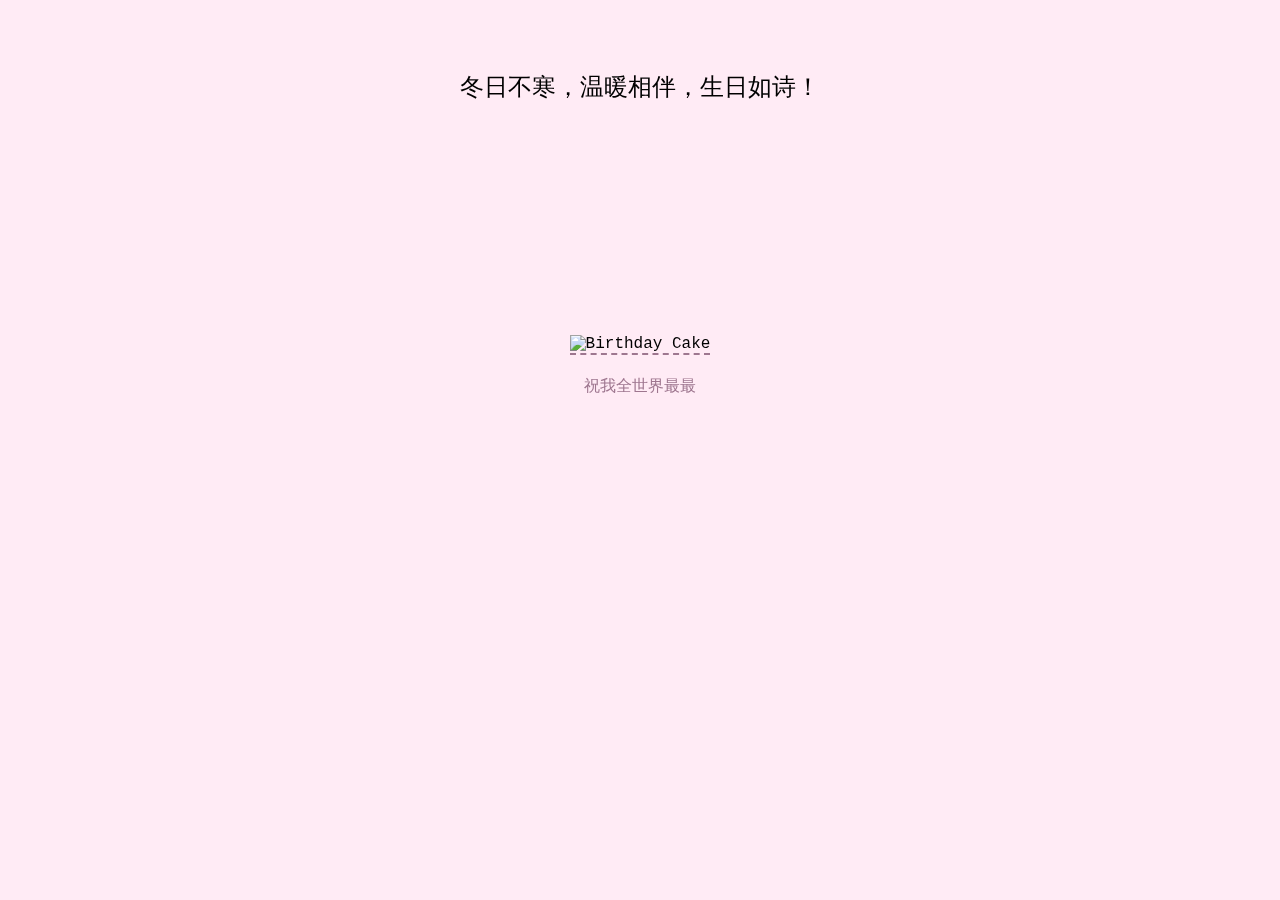
<file: index.html>
<audio src="../music/2.mp3" autoplay="autoplay" loop="loop"></audio>
<!doctype html>
<html lang="zh">

<head>
    <meta charset="UTF-8">
    <meta http-equiv="X-UA-Compatible" content="IE=edge,chrome=1">
    <meta name="viewport" content="width=device-width, initial-scale=1.0">
    <title>Happy Birthday</title>
    <link rel="stylesheet" type="text/css" href="css/styles.css">
</head>

<style>
    .iframepage {
        -webkit-overflow-scrolling: touch;
        overflow-x: scroll;
        overflow-y: hidden;
    }

    ::-webkit-scrollbar {
        width: 0px;
    }

    /*局部滚动的dom节点*/
    .scroll-el {
        overflow: auto;
    }
</style>

<body>

    <iframe src="./html/login.html" id="iframepage" scrolling="no" onload="changeFrameHeight()" frameborder="0"
        style="width:100%" marginwidth="0" marginheight="0"></iframe>
    <script src="js/jquery-2.1.1.min.js" type="text/javascript"></script>
    <script src="js/jquery-1.8.4.min.js" type="text/javascript"></script>

</body>

</html>
</file>
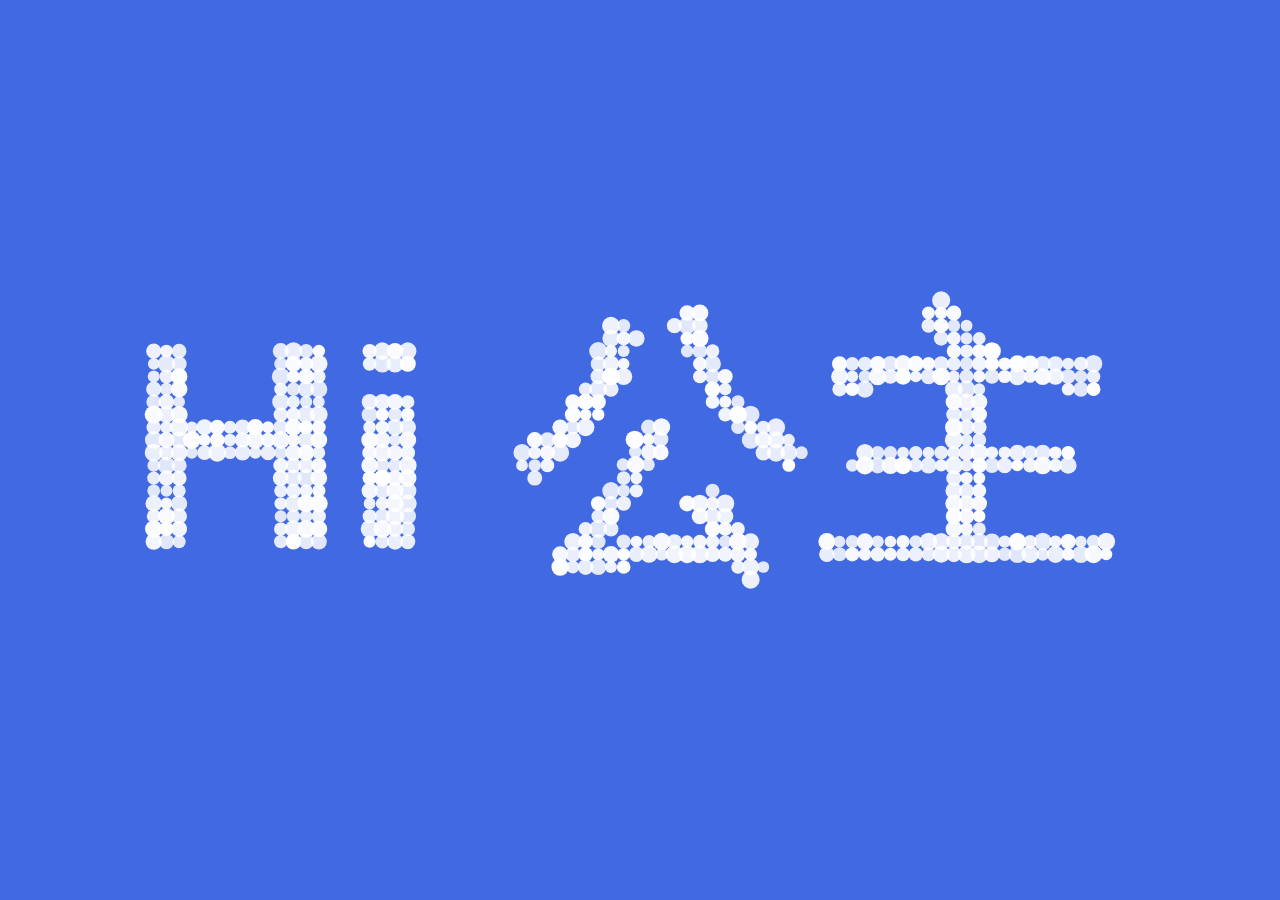
<file: html/index1.html>
<!DOCTYPE html>
<html>

<head>

  <meta charset="UTF-8">

  <title>祝我全世界最最最好看的姐姐生日快乐</title>

  <link rel="stylesheet" href="../css/normalizel.css">

  <link rel="stylesheet" href="../css/stylel.css" media="screen" type="text/css" />

</head>

<body>
<canvas class="canvas"></canvas>

<div class="help">?</div> 

<div class="ui">
  <input class="ui-input" type="text" />
  <span class="ui-return">↵</span>
</div>

<div class="overlay">
  <div class="tabs">
    <div class="tabs-labels"><span class="tabs-label">M</span><span class="tabs-label">E</span><span class="tabs-label">X</span></div>

    <div class="tabs-panels">
      <ul class="tabs-panel commands">
        <li class="commands-item"><span class="commands-item-title">Text</span><span class="commands-item-info" data-demo="Hello :)">Type anything</span><span class="commands-item-action">Demo</span></li>
        <li class="commands-item"><span class="commands-item-title">Countdown</span><span class="commands-item-info" data-demo="#countdown 10">#countdown<span class="commands-item-mode">number</span></span><span class="commands-item-action">Demo</span></li>
        <li class="commands-item"><span class="commands-item-title">Time</span><span class="commands-item-info" data-demo="#time">#time</span><span class="commands-item-action">Demo</span></li>
        <li class="commands-item"><span class="commands-item-title">Rectangle</span><span class="commands-item-info" data-demo="#rectangle 30x15">#rectangle<span class="commands-item-mode">width x height</span></span><span class="commands-item-action">Demo</span></li>
        <li class="commands-item"><span class="commands-item-title">Circle</span><span class="commands-item-info" data-demo="#circle 25">#circle<span class="commands-item-mode">diameter</span></span><span class="commands-item-action">Demo</span></li>

        <li class="commands-item commands-item--gap"><span class="commands-item-title">Animate</span><span class="commands-item-info" data-demo="The time is|#time|#countdown 3|#icon thumbs-up"><span class="commands-item-mode">command1</span>&nbsp;|<span class="commands-item-mode">command2</span></span><span class="commands-item-action">Demo</span></li>
      </ul>
    </div>
  </div>
</div>

  <script src="../js/indexl.js"></script>
  <audio src="../music/1.mp3" autoplay="autoplay">
</body>

</html>
</file>
<file: css/styles.css>
* {
  box-sizing: border-box;
  margin: 0;
  padding: 0;
  font-weight: 300;
}
body {
  font-family:"Microsoft YaHei";
  color: white;
  font-weight: 300;
}
body ::-webkit-input-placeholder {
  /* WebKit browsers */
  font-family:"Microsoft YaHei";
  color: white;
  font-weight: 300;
}
body :-moz-placeholder {
  /* Mozilla Firefox 4 to 18 */
  font-family:"Microsoft YaHei";
  color: white;
  opacity: 1;
  font-weight: 300;
}
body ::-moz-placeholder {
  /* Mozilla Firefox 19+ */
  font-family:"Microsoft YaHei";
  color: white;
  opacity: 1;
  font-weight: 300;
}
body :-ms-input-placeholder {
  /* Internet Explorer 10+ */
  font-family:"Microsoft YaHei";
  color: white;
  font-weight: 300;
}
.wrapper {
  background: #4169E1;
  background: -webkit-linear-gradient(top left, #4169E1 0%, #4169E1 100%);
  background: linear-gradient(to bottom right, #4169E1 0%, #4169E1 100%);
  background-color:rgba(255,255,255,0.9);
  position: absolute;
  top:0;
  left: 0;
  width: 100%;
  height: 100%;
  overflow: hidden;

}

.wrapper.form-success .container h1 {
  -webkit-transform: translateY(85px);
      -ms-transform: translateY(85px);
          transform: translateY(85px);
}
.container {
  max-width: 600px;
  margin: 0 auto;
  margin-top: 7%;
  padding: 80px 0;
  height: 400px;
  text-align: center;
}
.container h1 {
  font-size: 40px;
  -webkit-transition-duration: 1s;
          transition-duration: 1s;
  -webkit-transition-timing-function: ease-in-put;
          transition-timing-function: ease-in-put;
  font-weight: 200;
}
form {
  padding: 20px 0;
  position: relative;
  z-index: 2;
}
form input {
  -webkit-appearance: none;
     -moz-appearance: none;
          appearance: none;
  outline: 0;
  border: 1px solid rgba(255, 255, 255, 0.4);
  background-color: rgba(255, 255, 255, 0.2);
  width: 250px;
  border-radius: 3px;
  padding: 10px 15px;
  margin: 0 auto 10px auto;
  display: block;
  text-align: center;
  font-family: "Microsoft YaHei";
  font-size: 18px;
  color: white;
  -webkit-transition-duration: 0.25s;
          transition-duration: 0.25s;
  font-weight: 300;
}
form input:hover {
  background-color: rgba(255, 255, 255, 0.4);
}
form input:focus {
  background-color: white;
  width: 300px;
  color: #79A8AE;
}
form button {
  -webkit-appearance: none;
     -moz-appearance: none;
          appearance: none;
  outline: 0;
  background-color: white;
  font-family: "Microsoft YaHei";
  border: 0;
  padding: 10px 15px;
  color: #79A8AE;
  border-radius: 3px;
  width: 250px;
  cursor: pointer;
  font-size: 18px;
  -webkit-transition-duration: 0.25s;
          transition-duration: 0.25s;
}
form button:hover {
  background-color: #f5f7f9;
}
.bg-bubbles {
  position: absolute;
  top: 0;
  left: 0;
  width: 100%;
  height: 100%;
  z-index: 1;
}
.bg-bubbles li {
  position: absolute;
  list-style: none;
  display: block;
  width: 40px;
  height: 40px;
  background-color: rgba(255, 255, 255, 0.15);
  bottom: -160px;
  -webkit-animation: square 30s infinite;
  animation: square 30s infinite;
  -webkit-transition-timing-function: linear;
  transition-timing-function: linear;
}
.bg-bubbles li:nth-child(1) {
  left: 10%;
}
.bg-bubbles li:nth-child(2) {
  left: 20%;
  width: 80px;
  height: 80px;
  -webkit-animation-delay: 2s;
          animation-delay: 2s;
  -webkit-animation-duration: 17s;
          animation-duration: 17s;
}
.bg-bubbles li:nth-child(3) {
  left: 25%;
  -webkit-animation-delay: 4s;
          animation-delay: 4s;
}
.bg-bubbles li:nth-child(4) {
  left: 40%;
  width: 60px;
  height: 60px;
  -webkit-animation-duration: 22s;
          animation-duration: 22s;
  background-color: rgba(255, 255, 255, 0.25);
}
.bg-bubbles li:nth-child(5) {
  left: 70%;
}
.bg-bubbles li:nth-child(6) {
  left: 80%;
  width: 120px;
  height: 120px;
  -webkit-animation-delay: 3s;
          animation-delay: 3s;
  background-color: rgba(255, 255, 255, 0.2);
}
.bg-bubbles li:nth-child(7) {
  left: 32%;
  width: 160px;
  height: 160px;
  -webkit-animation-delay: 7s;
          animation-delay: 7s;
}
.bg-bubbles li:nth-child(8) {
  left: 55%;
  width: 20px;
  height: 20px;
  -webkit-animation-delay: 15s;
          animation-delay: 15s;
  -webkit-animation-duration: 40s;
          animation-duration: 40s;
}
.bg-bubbles li:nth-child(9) {
  left: 25%;
  width: 10px;
  height: 10px;
  -webkit-animation-delay: 2s;
          animation-delay: 2s;
  -webkit-animation-duration: 40s;
          animation-duration: 40s;
  background-color: rgba(255, 255, 255, 0.3);
}
.bg-bubbles li:nth-child(10) {
  left: 90%;
  width: 160px;
  height: 160px;
  -webkit-animation-delay: 11s;
          animation-delay: 11s;
}
@-webkit-keyframes square {
  0% {
    -webkit-transform: translateY(0);
            transform: translateY(0);
  }
  100% {
    -webkit-transform: translateY(-900px) rotate(600deg);
            transform: translateY(-900px) rotate(600deg);
  }
}
@keyframes square {
  0% {
    -webkit-transform: translateY(0);
            transform: translateY(0);
  }
  100% {
    -webkit-transform: translateY(-900px) rotate(600deg);
            transform: translateY(-900px) rotate(600deg);
  }
}
</file>
<file: css/stylel.css>
body {
  font-family: "Avenir", "Helvetica Neue", Helvetica, Arial, sans-serif;
  background: #79a8ae;
  color: #666;
  font-size: 16px;
  line-height: 1.5em;
}

h1 {
  color: #111;
  margin: 0 0 12px 0;
  font-size: 24px;
  line-height: 1.5em;
}

p {
  margin: 0 0 10x 0;
}

a {
  color: #888;
  text-decoration: none;
  border-bottom: 1px solid #ccc;
}

a:hover {
  border-bottom-color: #888;
}

body,
.overlay {
  -webkit-perspective: 1000;
  -webkit-perspective-origin-y: 25%;
}

.body--ready {
  /* Ideas
  background: -webkit-linear-gradient(top, #e2b986 -10%, #241c35 140%);
  background: -webkit-linear-gradient(top, #c97369 -40%, #241c35 130%);
  background: -webkit-linear-gradient(top, #fac4c4 -10%, #606386 140%);
  background: -webkit-linear-gradient(top, #519ab0 0%, #414A6D 110%);
  background: -webkit-linear-gradient(top, rgb(129, 0, 170) 0%, rgb(43, 4, 114) 110%);
  background: -webkit-linear-gradient(top, rgb(163, 235, 189) 0%, rgb(16, 93, 145) 110%);
  background: -webkit-linear-gradient(top, rgb(165, 103, 189) 0%, rgb(75, 233, 214) 120%);
  */

  background: -webkit-linear-gradient(top, #4169E1 0%, #4169E1 120%);
  background: -moz-linear-gradient(top, #4169E1 0%, #4169E1 120%);
  background: -o-linear-gradient(top, #4169E1 0%, #4169E1 120%);
  background: -ms-linear-gradient(top, #4169E1 0%, #4169E1 120%);
  background: linear-gradient(top, #4169E1 0%, #4169E1 120%);
}

.body--ready .overlay {
  -webkit-transition: -webkit-transform 0.7s cubic-bezier(0.694, 0.0482, 0.335, 1),
                      opacity 0.7s cubic-bezier(0.694, 0.0482, 0.335, 1);
  -moz-transition: -moz-transform 0.7s cubic-bezier(0.694, 0.0482, 0.335, 1),
                      opacity 0.7s cubic-bezier(0.694, 0.0482, 0.335, 1);
  -ms-transition: -ms-transform 0.7s cubic-bezier(0.694, 0.0482, 0.335, 1),
                      opacity 0.7s cubic-bezier(0.694, 0.0482, 0.335, 1);
  -o-transition: -o-transform 0.7s cubic-bezier(0.694, 0.0482, 0.335, 1),
                      opacity 0.7s cubic-bezier(0.694, 0.0482, 0.335, 1);
  transition: transform 0.7s cubic-bezier(0.694, 0.0482, 0.335, 1),
                      opacity 0.7s cubic-bezier(0.694, 0.0482, 0.335, 1);
}


.ui {
  position: absolute;
  left: 50%;
  bottom: 5%;
  width: 300px;
  margin-left: -150px;
}

.ui-input {
  display: none;
  width: 100%;
  height: 50px;
  background: none;
  font-size: 24px;
  font-weight: bold;
  color: #fff;
  text-align: center;
  border: none;
  border-bottom: 2px solid white;
}

.ui-input:focus {
  outline: none;
  border: none;
  border-bottom: 2px solid white;
}

.ui-return {
  display: none;
  position: absolute;
  top: 20px;
  right: 0;
  padding: 3px 2px 0 2px;
  font-size: 10px;
  line-height: 10px;
  color: #fff;
  border: 1px solid #fff;
}

.ui--enter .ui-return {
  display: block;
}

.ui--wide {
  width: 76%;
  margin-left: 12%;
  left: 0;
}

.ui--wide .ui-return {
  right: -20px;
}

.help {
  display: none;
  position: absolute;
  top: 40px;
  right: 40px;
  width: 25px;
  height: 25px;
  text-align: center;
  font-size: 13px;
  line-height: 27px;
  font-weight: bold;
  cursor: pointer;
  background: #fff;
  color: #79a8ae;
  opacity: .9;

  -webkit-transition: opacity 0.1s cubic-bezier(0.694, 0.0482, 0.335, 1);
  -moz-transition: opacity 0.1s cubic-bezier(0.694, 0.0482, 0.335, 1);
  -ms-transition: opacity 0.1s cubic-bezier(0.694, 0.0482, 0.335, 1);
  -o-transition: opacity 0.1s cubic-bezier(0.694, 0.0482, 0.335, 1);
  transition: opacity 0.1s cubic-bezier(0.694, 0.0482, 0.335, 1);
}

.help:hover {
  opacity: 1;
}

.overlay {
  position: absolute;
  top: 50%;
  left: 50%;
  width: 550px;
  height: 490px;
  margin: -260px 0 0 -275px;
  opacity: 0;

  -webkit-transform: rotateY(90deg);
  -moz-transform: rotateY(90deg);
  -ms-transform: rotateY(90deg);
  -o-transform: rotateY(90deg);
  transform: rotateY(90deg);
}

.overlay--visible {
  opacity: 1;

  -webkit-transform: rotateY(0);
  -moz-transform: rotateY(0);
  -ms-transform: rotateY(0);
  -o-transform: rotateY(0);
  transform: rotateY(0);
}

.ui-share,
.ui-details {
  opacity: .9;
  background: #fff;
  z-index: 2;
}

.ui-details-content,
.ui-share-content {
  padding: 100px 50px;
}

.commands {
  margin: 0;
  padding: 0;
  list-style: none;
  cursor: pointer;
}

.commands-item {
  font-size: 12px;
  line-height: 22px;
  font-weight: bold;
  text-transform: uppercase;
  letter-spacing: 1px;
  padding: 20px;
  background: #fff;
  margin-top: 1px;
  color: #333;
  opacity: .9;

  -webkit-transition: -webkit-transform 0.7s cubic-bezier(0.694, 0.0482, 0.335, 1),
                      opacity 0.1s cubic-bezier(0.694, 0.0482, 0.335, 1);
  -moz-transition: -moz-transform 0.1s cubic-bezier(0.694, 0.0482, 0.335, 1),
                      opacity 0.1s cubic-bezier(0.694, 0.0482, 0.335, 1);
  -ms-transition: -ms-transform 0.1s cubic-bezier(0.694, 0.0482, 0.335, 1),
                      opacity 0.1s cubic-bezier(0.694, 0.0482, 0.335, 1);
  -o-transition: -o-transform 0.1s cubic-bezier(0.694, 0.0482, 0.335, 1),
                      opacity 0.1s cubic-bezier(0.694, 0.0482, 0.335, 1);
  transition: transform 0.1s cubic-bezier(0.694, 0.0482, 0.335, 1),
                      opacity 0.1s cubic-bezier(0.694, 0.0482, 0.335, 1);
}

.commands-item--gap {
  margin-top: 9px;
}

.commands-item:hover {
  opacity: 1;
}

.commands-item:hover .commands-item-action {
  background: #333;
}

.commands-item a {
  display: inline-block;
}

.commands-item-mode {
  display: inline-block;
  margin-left: 3px;
  font-style: italic;
  color: #ccc;
}

.commands-item-title {
  display: inline-block;
  width: 150px;
}

.commands-item-info {
  display: inline-block;
  width: 300px;
  font-size: 14px;
  text-transform: none;
  letter-spacing: 0;
  font-weight: normal;
  color: #aaa;
}

.commands-item-action {
  display: inline-block;
  float: right;
  margin-top: 3px;
  text-transform: uppercase;
  font-size: 10px;
  line-height: 10px;
  color: #fff;
  background: #90c9d1;
  padding: 5px 10px 4px 10px;
  border-radius: 3px;
}

.commands-item:first-child {
  margin-top: 0;
}

.twitter-share {
  position: absolute;
  top: 4px;
  right: 20px;
}


.tabs-labels {
  margin-bottom: 9px;
}

.tabs-label {
  display: inline-block;
  background: #fff;
  padding: 10px 20px;
  font-size: 12px;
  line-height: 22px;
  font-weight: bold;
  text-transform: uppercase;
  letter-spacing: 1px;
  color: #333;
  opacity: .5;
  cursor: pointer;
  margin-right: 2px;

  -webkit-transition: opacity 0.1s cubic-bezier(0.694, 0.0482, 0.335, 1);
  -moz-transition: opacity 0.1s cubic-bezier(0.694, 0.0482, 0.335, 1);
  -ms-transition: opacity 0.1s cubic-bezier(0.694, 0.0482, 0.335, 1);
  -o-transition: opacity 0.1s cubic-bezier(0.694, 0.0482, 0.335, 1);
  transition: opacity 0.1s cubic-bezier(0.694, 0.0482, 0.335, 1);
}

.tabs-label:hover {
  opacity: .9;
}

.tabs-label--active {
  opacity: .9;
}

.tabs-panel {
  display: none;
}

.tabs-panel--active {
  display: block;
}

.tab-panel {
  position: absolute;
  top: 0;
  left: 0;
  width: 100%;
}

.touch .ui-input {
  display: none;
}
</file>
<file: css/normalizel.css>
html{font-family:sans-serif;-ms-text-size-adjust:100%;-webkit-text-size-adjust:100%}body{margin:0}article,aside,details,figcaption,figure,footer,header,hgroup,main,nav,section,summary{display:block}audio,canvas,progress,video{display:inline-block;vertical-align:baseline}audio:not([controls]){display:none;height:0}[hidden],template{display:none}a{background:transparent}a:active,a:hover{outline:0}abbr[title]{border-bottom:1px dotted}b,strong{font-weight:bold}dfn{font-style:italic}h1{font-size:2em;margin:0.67em 0}mark{background:#ff0;color:#000}small{font-size:80%}sub,sup{font-size:75%;line-height:0;position:relative;vertical-align:baseline}sup{top:-0.5em}sub{bottom:-0.25em}img{border:0}svg:not(:root){overflow:hidden}figure{margin:1em 40px}hr{-moz-box-sizing:content-box;box-sizing:content-box;height:0}pre{overflow:auto}code,kbd,pre,samp{font-family:monospace, monospace;font-size:1em}button,input,optgroup,select,textarea{color:inherit;font:inherit;margin:0}button{overflow:visible}button,select{text-transform:none}button,html input[type="button"],input[type="reset"],input[type="submit"]{-webkit-appearance:button;cursor:pointer}button[disabled],html input[disabled]{cursor:default}button::-moz-focus-inner,input::-moz-focus-inner{border:0;padding:0}input{line-height:normal}input[type="checkbox"],input[type="radio"]{-moz-box-sizing:border-box;box-sizing:border-box;padding:0}input[type="number"]::-webkit-inner-spin-button,input[type="number"]::-webkit-outer-spin-button{height:auto}input[type="search"]{-webkit-appearance:textfield;-moz-box-sizing:content-box;box-sizing:content-box}input[type="search"]::-webkit-search-cancel-button,input[type="search"]::-webkit-search-decoration{-webkit-appearance:none}fieldset{border:1px solid #c0c0c0;margin:0 2px;padding:0.35em 0.625em 0.75em}legend{border:0;padding:0}textarea{overflow:auto}optgroup{font-weight:bold}table{border-collapse:collapse;border-spacing:0}td,th{padding:0}
</file>
